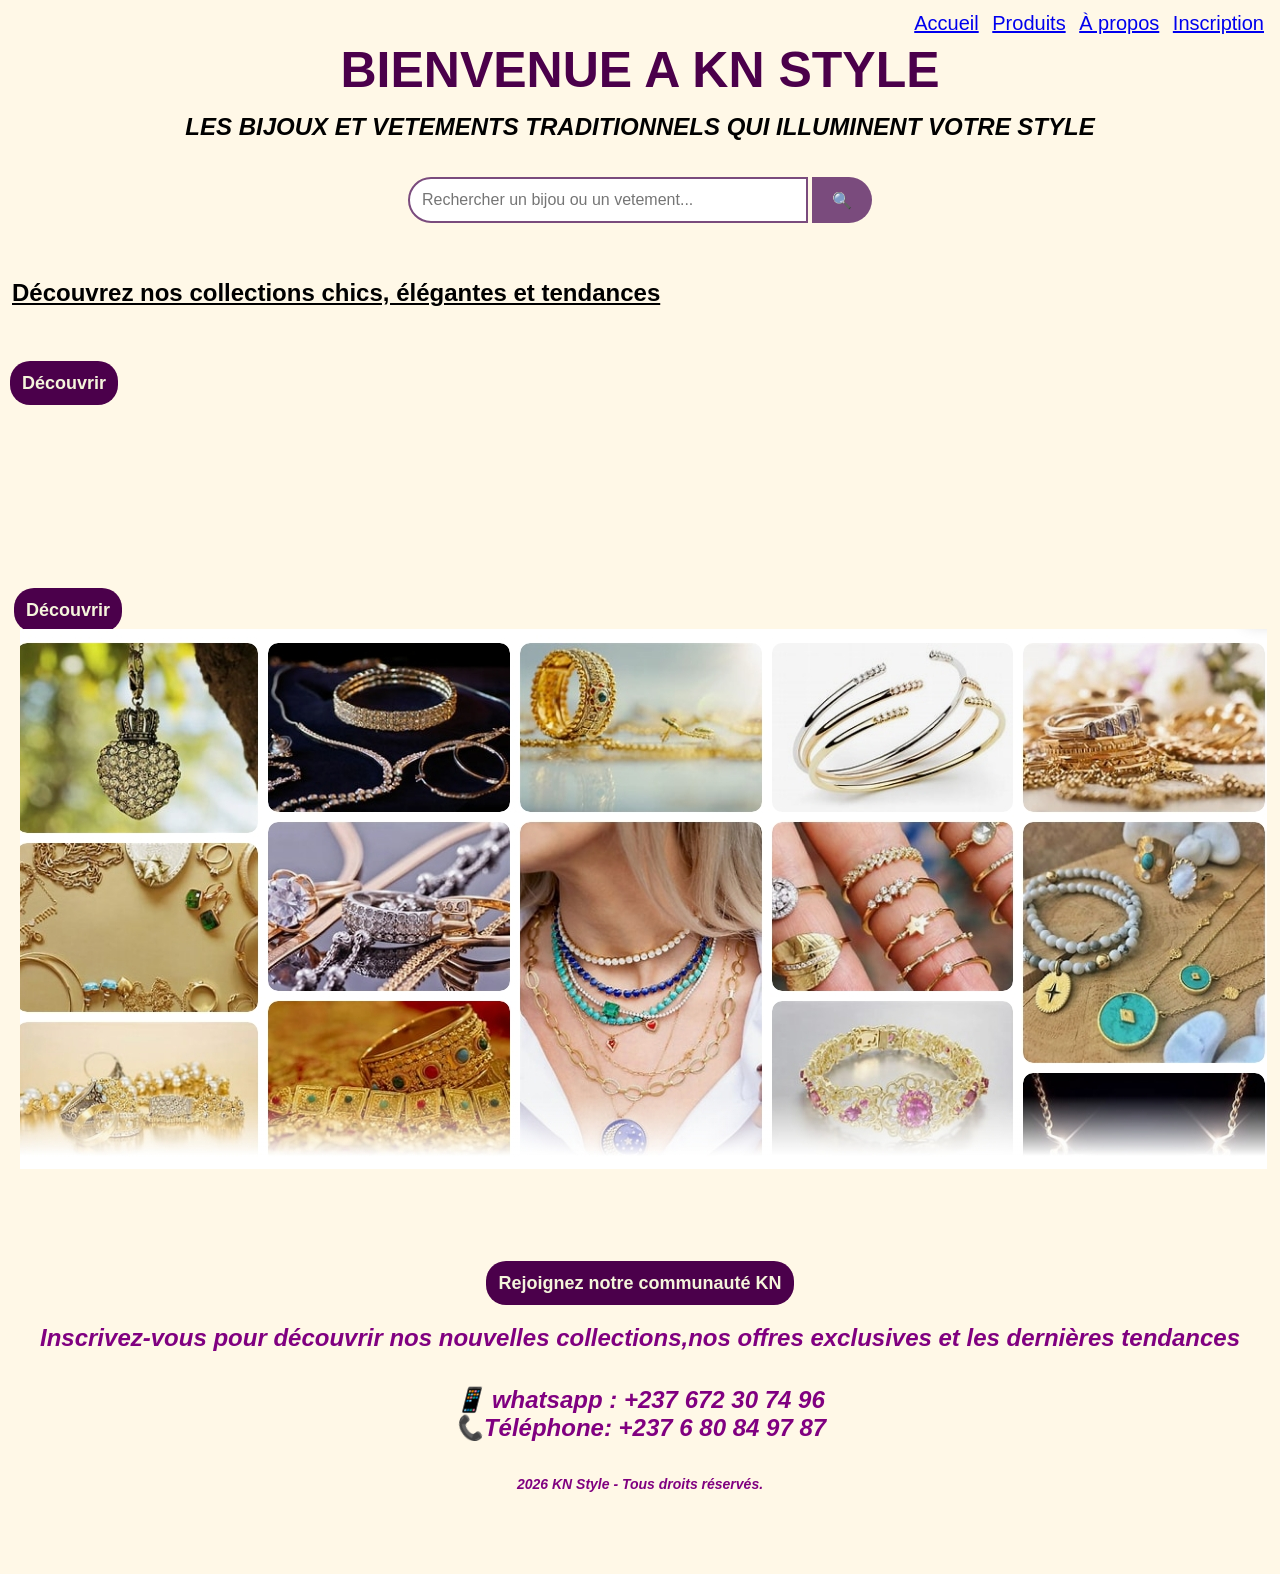
<file: index.html>
<!DOCTYPE html>
<html lang="en">
<head>
    <meta charset="UTF-8">
    <meta name="viewport" content="width=device-width, initial-scale=1.0">
    <title>Accueil</title>
    <link rel="stylesheet" href="accueil.css">
</head>
<body>
    <nav>
    <a href="index.html" class="active">Accueil</a>
    <a href="produit.html">Produits</a>
    <a href="apropos.html">À propos</a>
    <a href="inscription.html">Inscription</a>
</nav>
   <h1> BIENVENUE A KN STYLE </h1> 
   <p> LES BIJOUX ET VETEMENTS TRADITIONNELS QUI ILLUMINENT VOTRE STYLE</p>
     
   <div class="recherche">
    <input type="text" id="searchInput" placeholder="Rechercher un bijou ou un vetement...">
    <button onclick="rechercher()">🔍</button>
   </div>
   <u>
    <h2> Découvrez nos collections chics, élégantes et tendances</h2>
   </u>
   
   <p></p>
   
  
 <a href="vetement.html" class="bouton"> Découvrir</a>
   <div class="video">
    <video autoplay muted loop width="400">
        
    <source src="images/video traditionnelle.MP4" type="video/MP4">
</video>

 <video autoplay muted loop width="400">
        
    <source src="images/video traditionnelle 2.MP4" type="video/MP4">
    </video>

    <video autoplay muted loop width="400">
        
    <source src="images/video traditionnelle.MP4" type="video/MP4">
</video>
   </div>

   <section class="hero">
      <a href="produit.html" class="bouton"> Découvrir</a>
   <div class="vetement"> 
   <img src="images/Capture d’écran_2-6-2026_9386_www.bing.com.jpeg" alt="bijoux">
   </div>
   </section>
  
   <footer>
    <a href="inscription.html" class="bouton"> 
     Rejoignez notre communauté KN</a>
     <br>
     <br>
    <P> Inscrivez-vous pour découvrir nos nouvelles collections,nos offres exclusives et les dernières tendances</P>
   <p class="contact">
   📱 whatsapp : +237 672 30 74 96 <br>
    📞Téléphone: +237 6 80 84 97 87
   </p>
   <p class="copyright">
    2026 KN Style - Tous droits réservés. 

   </p>
</footer>

<script>
function rechercher() {
    let recherche = document.getElementById("searchInput").value;

    window.location.href = "produit.html?search=" + encodeURIComponent(recherche);

}
</script>


</body>
</html>
</file>
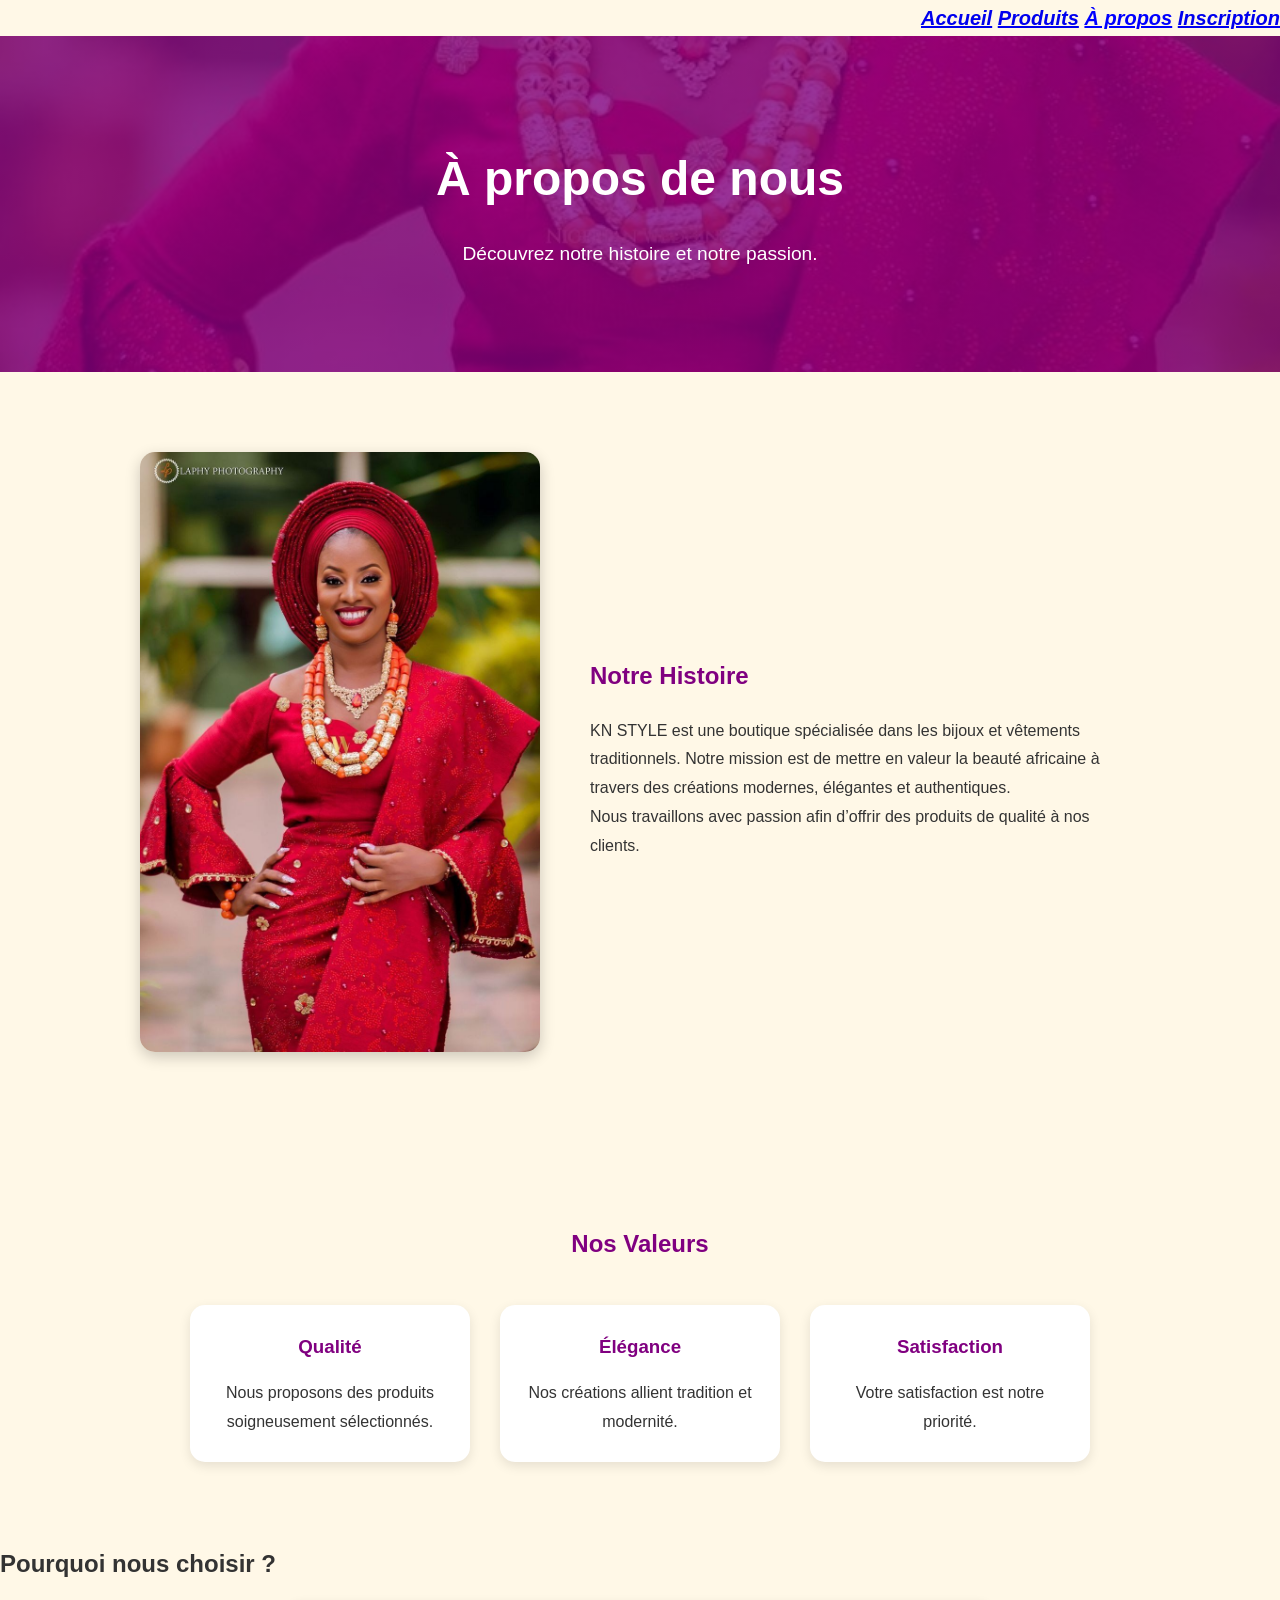
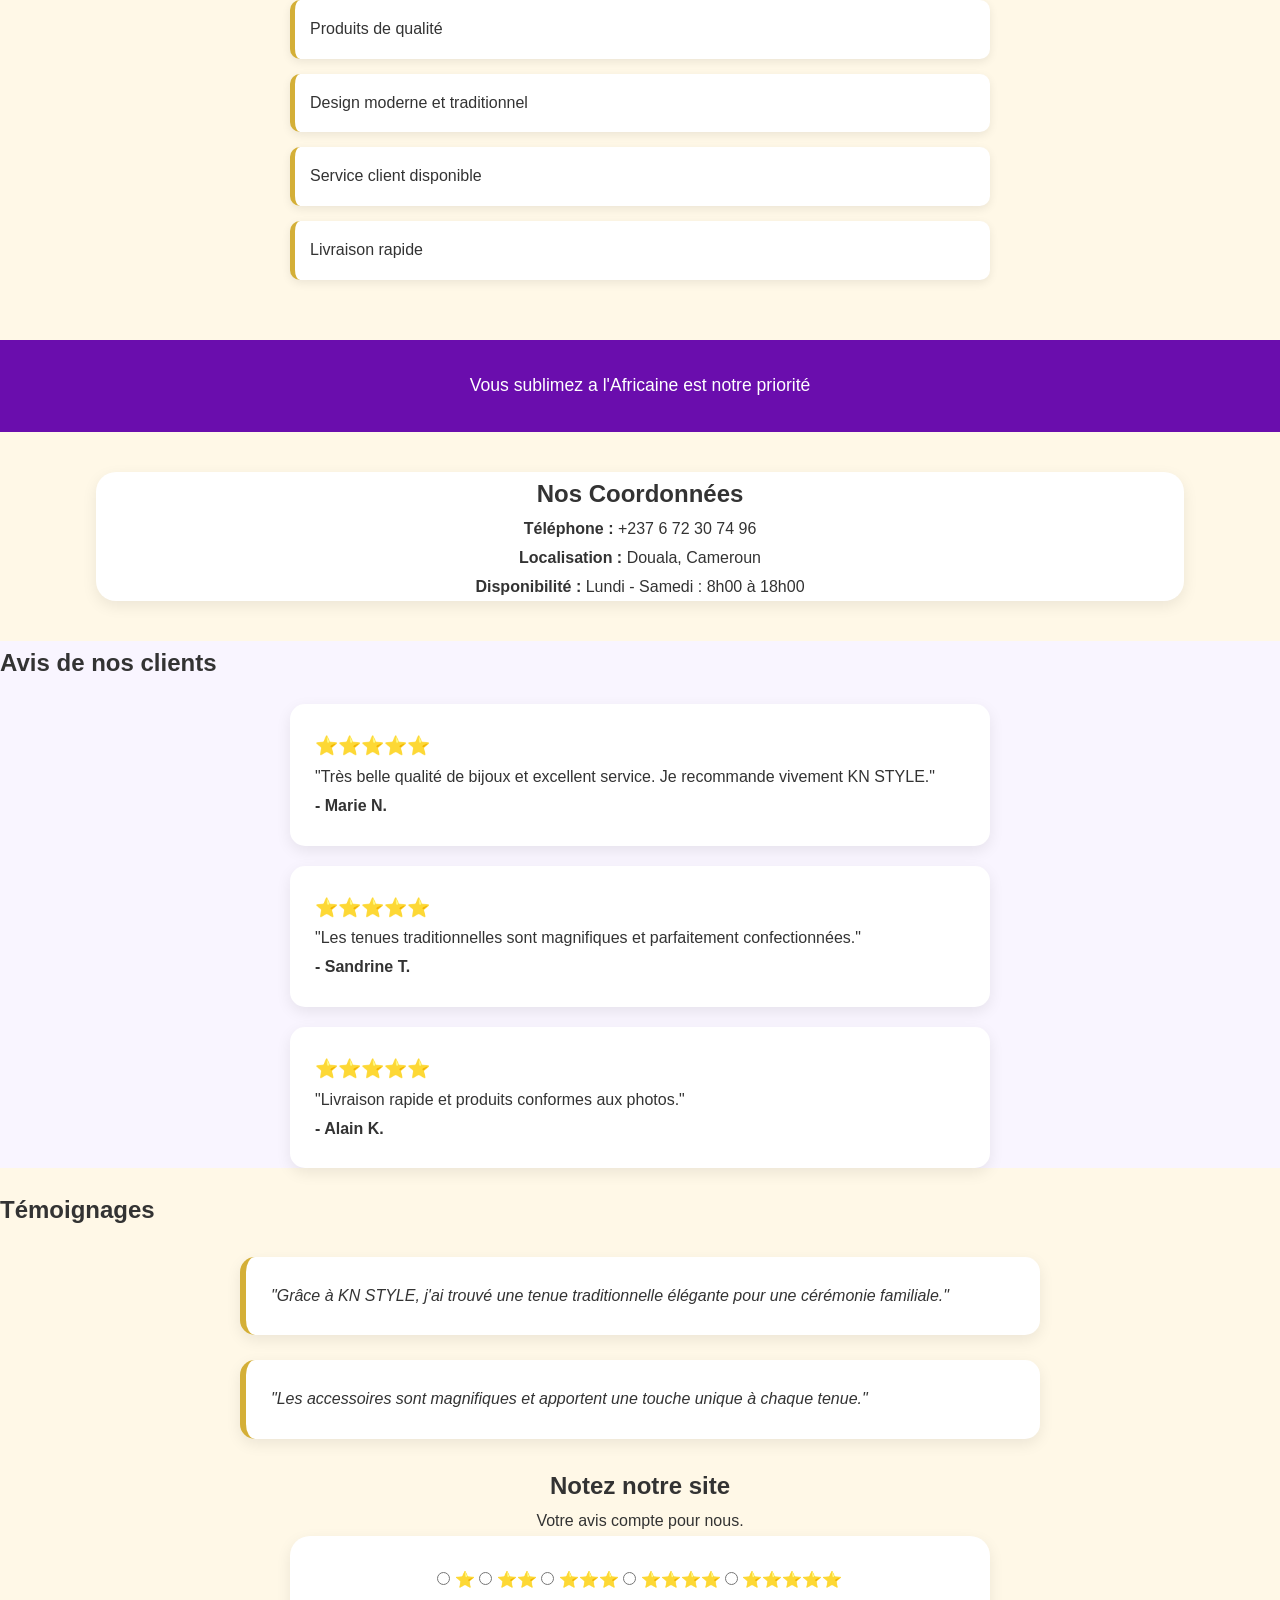
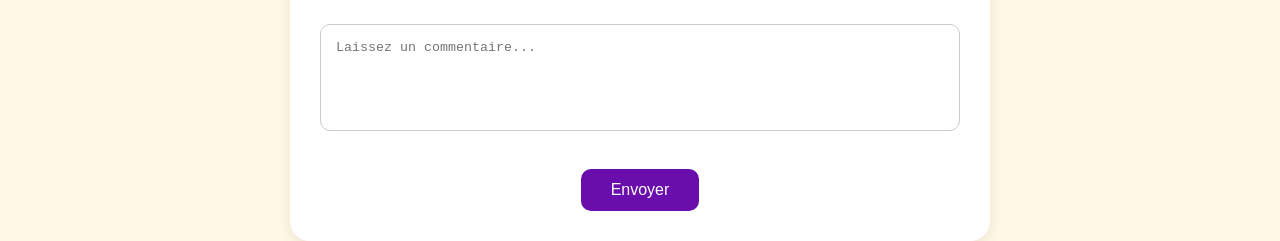
<file: apropos.html>
<!DOCTYPE html>
<html lang="fr">

<head>

    <meta charset="UTF-8">

    <meta name="viewport" content="width=device-width, initial-scale=1.0">

    <title>À propos</title>

    <link rel="stylesheet" href="essaiapropos.css">

</head>

<body>

    <!-- MENU -->

    <nav>

        <div>

            <a href="index.html">Accueil</a>

            <a href="produit.html">Produits</a>

            <a href="apropos.html" class="active">À propos</a>

            <a href="inscription.html">Inscription</a>

        </div>

    </nav>

    <!-- TITRE -->

    <section class="titre-apropos">

        <h1>À propos de nous</h1>

        <p>
            Découvrez notre histoire et notre passion.
        </p>

    </section>

    <!-- SECTION HISTOIRE -->

    <section class="histoire">

        

        <div class="image-histoire">

            <img
                src="images/vetement6.jpg"
                alt="Boutique">

        </div>

        <div class="texte-histoire">

            <h2>Notre Histoire</h2>

            <p>

                KN STYLE est une boutique spécialisée
                dans les bijoux et vêtements traditionnels.

                Notre mission est de mettre en valeur
                la beauté africaine à travers des créations
                modernes, élégantes et authentiques.

            </p>

            <p>

                Nous travaillons avec passion afin
                d’offrir des produits de qualité à nos clients.

            </p>

        </div>

    

    </section>

    <!-- VALEURS -->

    <section class="valeurs">

        <h2>Nos Valeurs</h2>

        <div class="boites-valeurs">

            <div class="valeur">

                <h3>Qualité</h3>

                <p>
                    Nous proposons des produits soigneusement sélectionnés.
                </p>

            </div>

            <div class="valeur">

                <h3>Élégance</h3>

                <p>
                    Nos créations allient tradition et modernité.
                </p>

            </div>

            <div class="valeur">

                <h3>Satisfaction</h3>

                <p>
                    Votre satisfaction est notre priorité.
                </p>

            </div>

        </div>

    </section>

    <!-- POURQUOI NOUS CHOISIR -->

    <section class="choix">

        <h2>Pourquoi nous choisir ?</h2>

        <ul>

            <li>Produits de qualité</li>

            <li>Design moderne et traditionnel</li>

            <li>Service client disponible</li>

            <li>Livraison rapide</li>

        </ul>

    </section>

    <!-- FOOTER -->

    <footer>

        <p>
            Vous sublimez a l'Africaine est notre priorité
        </p>

    </footer>

    <!-- INFORMATIONS DE CONTACT -->

<section class="contact">

    <h2>Nos Coordonnées</h2>

    <p><strong>Téléphone :</strong> +237 6 72 30 74 96 </p>

    <p><strong>Localisation :</strong> Douala, Cameroun</p>

    <p><strong>Disponibilité :</strong> Lundi - Samedi : 8h00 à 18h00</p>

</section>

<!-- AVIS CLIENTS -->

<section class="avis">

    <h2>Avis de nos clients</h2>

    <div class="avis-client">

        <h3>⭐⭐⭐⭐⭐</h3>

        <p>
            "Très belle qualité de bijoux et excellent service. Je recommande vivement KN STYLE."
        </p>

        <strong>- Marie N.</strong>

    </div>

    <div class="avis-client">

        <h3>⭐⭐⭐⭐⭐</h3>

        <p>
            "Les tenues traditionnelles sont magnifiques et parfaitement confectionnées."
        </p>

        <strong>- Sandrine T.</strong>

    </div>

    <div class="avis-client">

        <h3>⭐⭐⭐⭐⭐</h3>

        <p>
            "Livraison rapide et produits conformes aux photos."
        </p>

        <strong>- Alain K.</strong>

    </div>

</section>

<!-- TEMOIGNAGES -->

<section class="temoignages">

    <h2>Témoignages</h2>

    <blockquote>
        "Grâce à KN STYLE, j'ai trouvé une tenue traditionnelle élégante pour une cérémonie familiale."
    </blockquote>

    <blockquote>
        "Les accessoires sont magnifiques et apportent une touche unique à chaque tenue."
    </blockquote>

</section>

<!-- NOTATION DU SITE -->

<section class="notation">

    <h2>Notez notre site</h2>

    <p>Votre avis compte pour nous.</p>

    <form>

        <label>
            <input type="radio" name="note"> ⭐
        </label>

        <label>
            <input type="radio" name="note"> ⭐⭐
        </label>

        <label>
            <input type="radio" name="note"> ⭐⭐⭐
        </label>

        <label>
            <input type="radio" name="note"> ⭐⭐⭐⭐
        </label>

        <label>
            <input type="radio" name="note"> ⭐⭐⭐⭐⭐
        </label>

        <br><br>

        <textarea placeholder="Laissez un commentaire..." rows="5" cols="40"></textarea>

        <br><br>

        <button type="submit">Envoyer</button>

    </form>

</section>

</body>
</html>
</file>
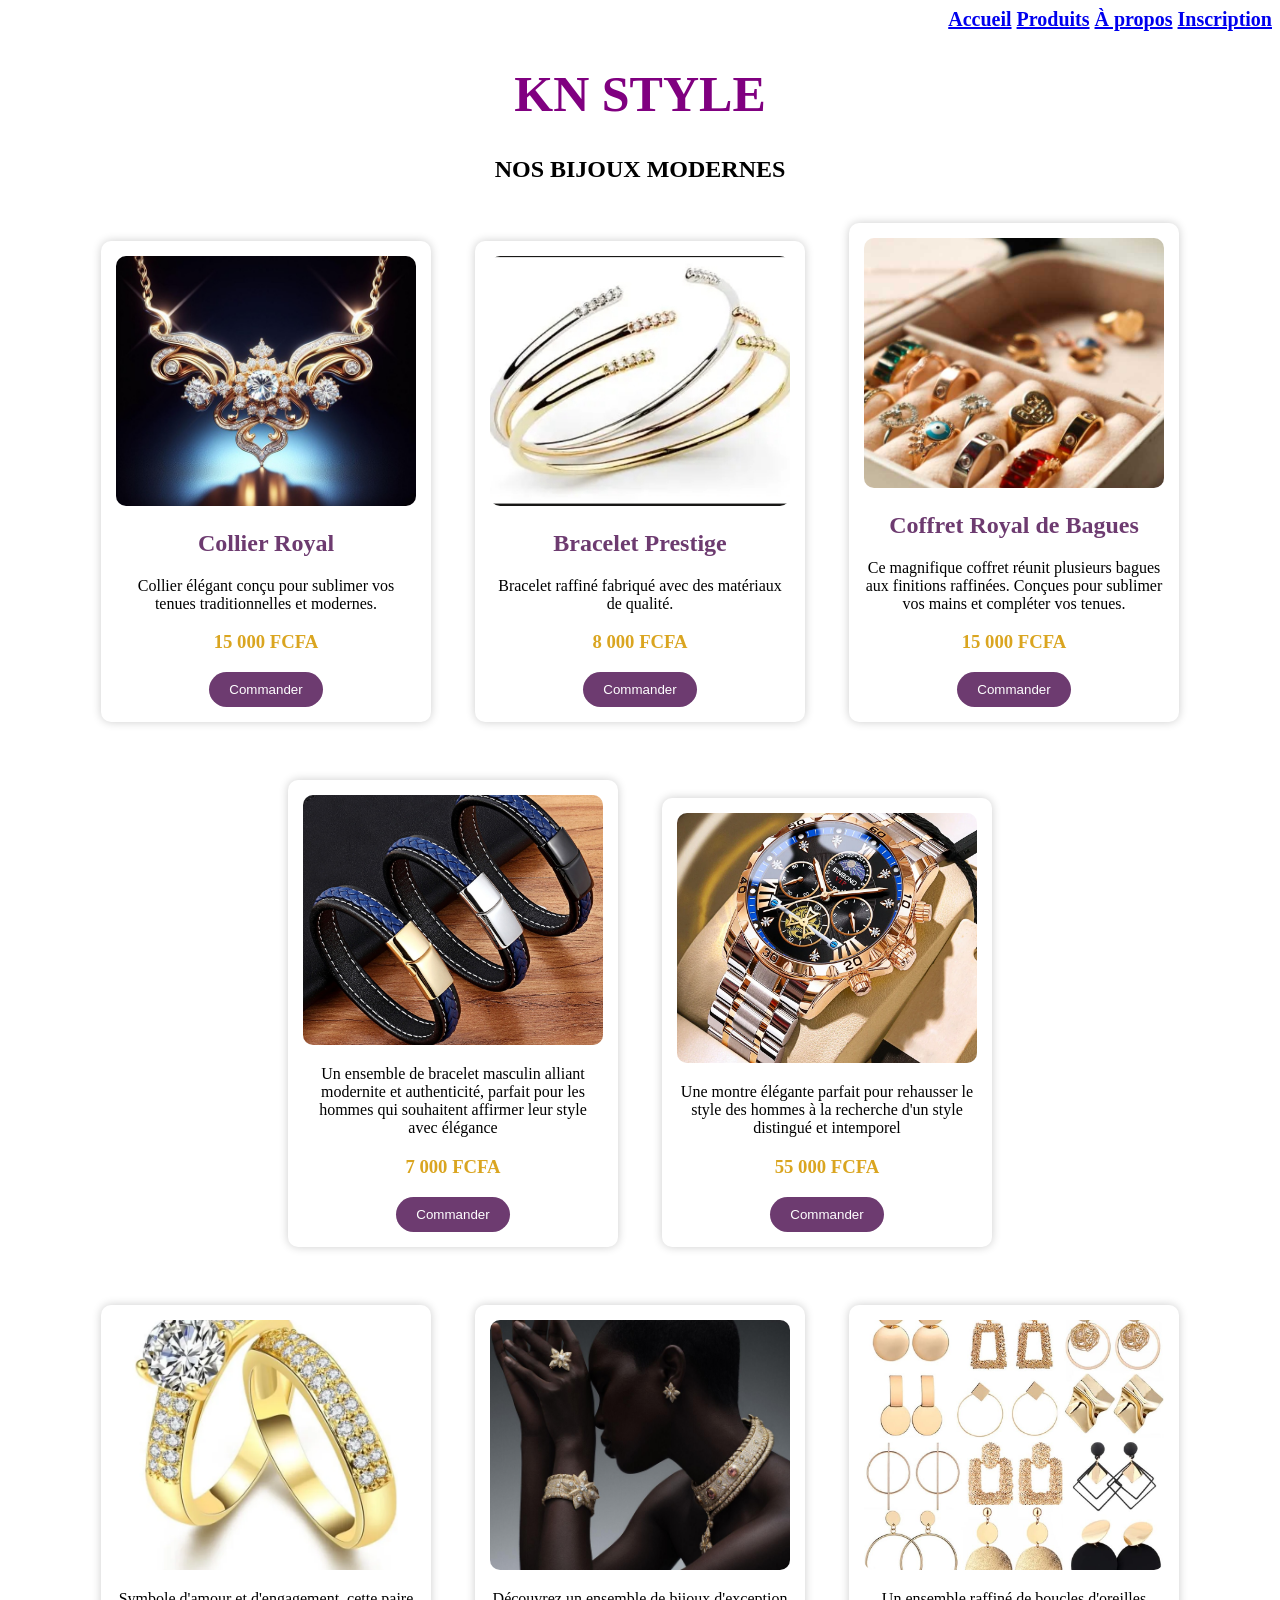
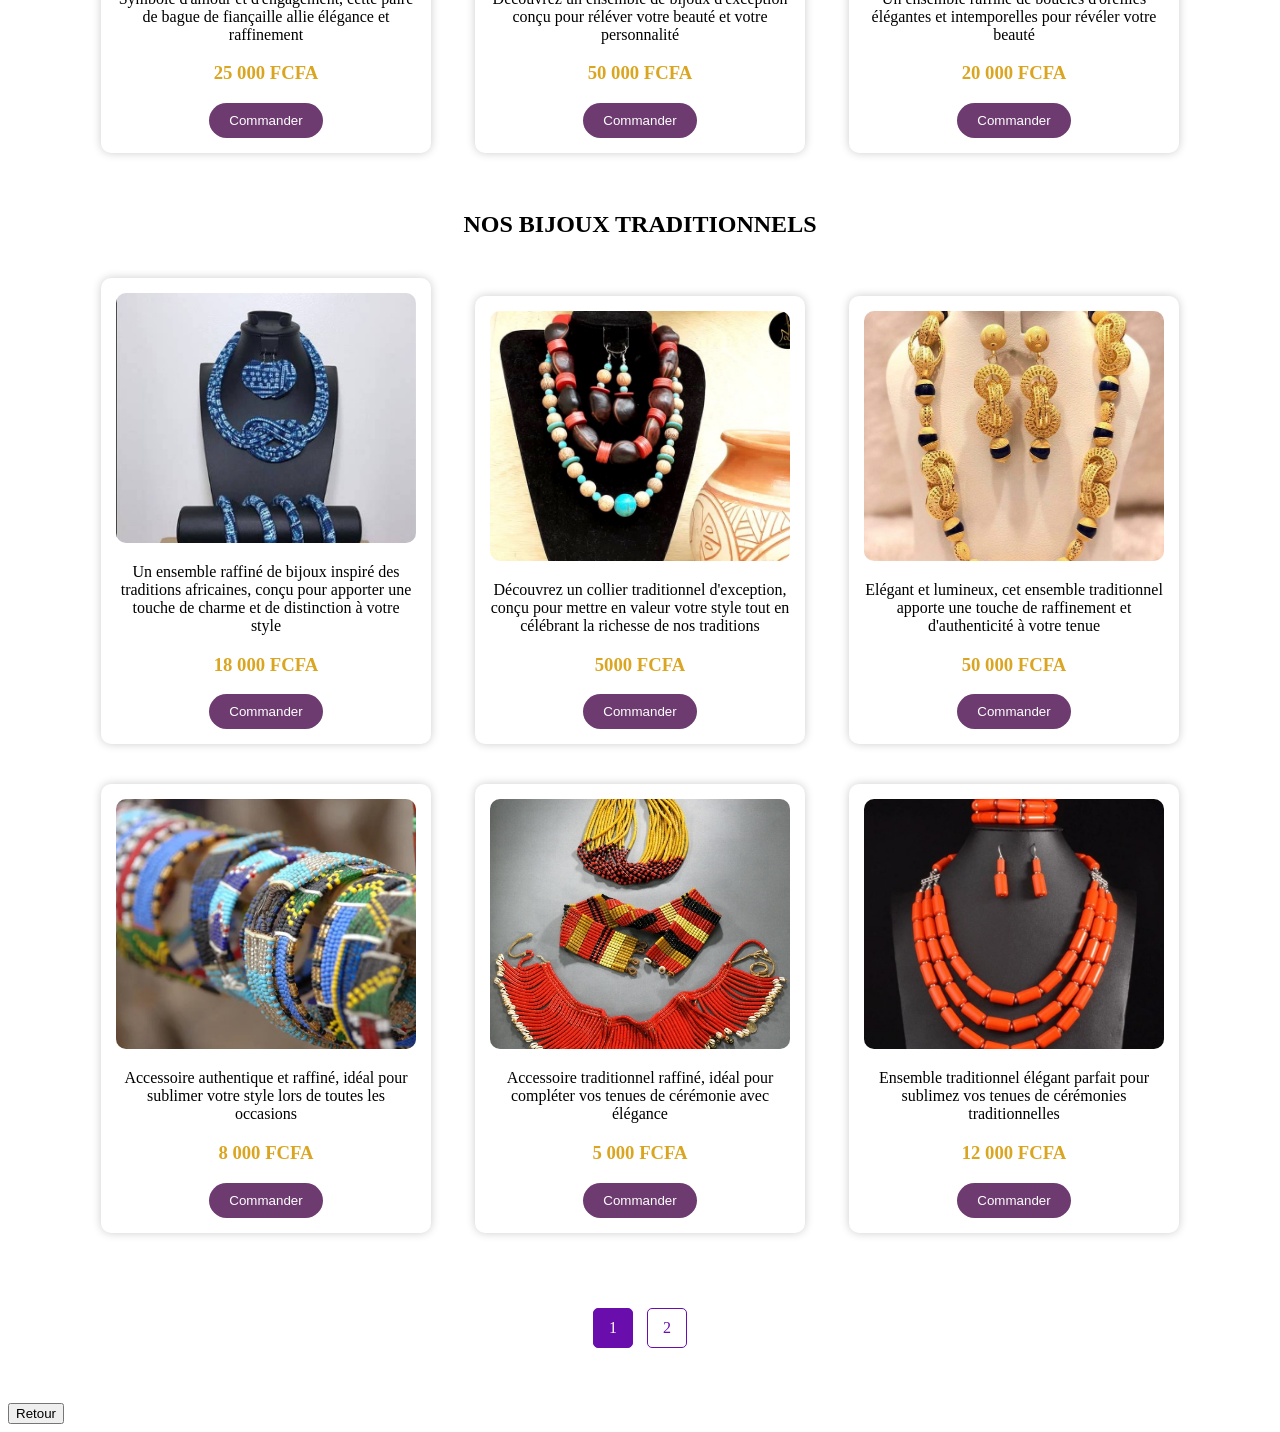
<file: produit.html>
<!DOCTYPE html>
<html lang="en">
<head>
    <meta charset="UTF-8">
    <meta name="viewport" content="width=device-width, initial-scale=1.0">
    <title> BIJOUX</title>
    <link rel="stylesheet" href="produit.css">
</head>
<body>

    <nav>
 <div>

            <a href="index.html">Accueil</a>

            <a href="produit.html" class="active">Produits</a>

            <a href="apropos.html">À propos</a>

            <a href="inscription.html">Inscription</a>

        </div>
    </nav>
    

    <h1> KN STYLE</h1>

    

   <section class="catalogue">

    <h2>NOS BIJOUX MODERNES</h2>

    <div class="produit">

        <img src="images/bijou2.jpg" alt="Collier traditionnel">

        <h2>Collier Royal</h2>

        <p>
            Collier élégant conçu pour sublimer vos tenues
            traditionnelles et modernes.
        </p>

        <h3>15 000 FCFA</h3>
<a href="https://wa.me/237672307496?text=Bonjour%20je%20veux%20commander%20le%20Collier%20Royal" target="_blank">
    <button>Commander</button>
</a>
        

    </div>

    <div class="produit">

        <img src="images/bijou3.jpeg" alt="Bracelet">

        <h2>Bracelet Prestige</h2>

        <p>
            Bracelet raffiné fabriqué avec des matériaux de qualité.
        </p>

        <h3>8 000 FCFA</h3>

     <a href="https://wa.me/237672307496?text=Bonjour%2C%20je%20veux%20un%20article%20chez%20KN%20STYLE" target="_blank">
    <button>Commander</button>
</a>
    </div>

    <div class="produit">
        <img src="images/boite bague.jpg" alt="boite bague">
        <h2>Coffret Royal de Bagues</h2>

<p>
    Ce magnifique coffret réunit plusieurs bagues aux finitions
    raffinées. Conçues pour sublimer vos mains et compléter vos tenues. 
</p>

<h3>15 000 FCFA</h3>
 <a href="https://wa.me/237672307496?text=Bonjour%2C%20je%20veux%20un%20article%20chez%20KN%20STYLE" target="_blank">
    <button>Commander</button>
</a>



    </div>
    <br>
    <br>

     <div class="produit">
        <img src="images/bracelet-homme-bleu.jpg" alt="bracelet royal">
        <p>Un ensemble de bracelet masculin alliant modernite et authenticité, parfait pour les hommes qui souhaitent affirmer leur style avec élégance</p>

        <h3> 7 000 FCFA</h3>
        <button>Commander</button>

    </div>

    <div class="produit">
        <img src="images/main-image-9_1.webp" alt="Montre homme">
        <p>Une montre élégante parfait pour rehausser le style des hommes à la recherche d'un style distingué et intemporel </p>
        <h3>55 000 FCFA</h3>
        <button>Commander</button>

    </div>
    <br>
    <br>

    <div class="produit">
        <img src="images/bague fiancialle" alt="bagues fiancialles">
        <p> Symbole d'amour et d'engagement, cette paire de bague de fiançaille allie élégance et raffinement</p>
        <h3>25 000 FCFA</h3>

          <a href="https://wa.me/237672307496?text=Bonjour%2C%20je%20veux%20un%20article%20chez%20KN%20STYLE" target="_blank">
    <button>Commander</button>
</a>
    </div>

    <div class="produit">
        <img src="images/bijou4.jpg" alt="ensemble bijou">
        <p> Découvrez un ensemble de bijoux d'exception conçu pour réléver votre beauté et votre personnalité</p>
        <h3>50 000 FCFA</h3>

         <a href="https://wa.me/237672307496?text=Bonjour%2C%20je%20veux%20un%20article%20chez%20KN%20STYLE" target="_blank">
    <button>Commander</button>
</a>
    </div>

<div class="produit">
  <img src="images/boucles.jpg" alt="boucles">
  <p> Un ensemble raffiné de boucles d'oreilles élégantes et intemporelles pour révéler votre beauté</p>
  <h3> 20 000 FCFA</h3>

      <a href="https://wa.me/237672307496?text=Bonjour%2C%20je%20veux%20un%20article%20chez%20KN%20STYLE" target="_blank">
    <button>Commander</button>
</a>
</a>
</div>
<br>
<br>

<h2>NOS BIJOUX TRADITIONNELS</h2>

<div class="produit"> 
    <img src="images/bijou bamileke.jpeg" alt="bijoux">
    <p> Un ensemble raffiné de bijoux inspiré des traditions africaines, conçu pour apporter une touche de charme et de distinction à votre style</p>
    <h3>18 000 FCFA</h3>
       <a href="https://wa.me/237672307496?text=Bonjour%2C%20je%20veux%20un%20article%20chez%20KN%20STYLE" target="_blank">
    <button>Commander</button>
</a>
</a>
</div>

<div class="produit">
    <img src="images/collier traditionnel1.jpg" alt="bijoux">
    <p> Découvrez un collier traditionnel d'exception, conçu pour mettre en valeur votre style tout en célébrant la richesse de nos traditions</p>
    <h3> 5000 FCFA</h3>
        <a href="https://wa.me/237672307496?text=Bonjour%2C%20je%20veux%20un%20article%20chez%20KN%20STYLE" target="_blank">
    <button>Commander</button>
</a>
</a>
</div>

<div class="produit">
            <img src="images/collier jaune traditionnelle.jpg" alt="bijoux">
            <p> Elégant et lumineux, cet ensemble traditionnel apporte une touche de raffinement et d'authenticité à votre tenue</p>
          <h3> 50 000 FCFA</h3>
             <a href="https://wa.me/237672307496?text=Bonjour%2C%20je%20veux%20un%20article%20chez%20KN%20STYLE" target="_blank">
    <button>Commander</button>
</a>
        </div>
        <br>

        <div class="produit">
            <img src="images/bracelet traditionnel.jpg" alt="bijoux">
            <p> Accessoire authentique et raffiné, idéal pour sublimer votre style lors de toutes les occasions</p>
            <h3>8 000 FCFA</h3>
               <a href="https://wa.me/237672307496?text=Bonjour%2C%20je%20veux%20un%20article%20chez%20KN%20STYLE" target="_blank">
    <button>Commander</button>
</a>
        </div>

        <div class="produit">
            <img src="images/accessoire traditionnel.jpg" alt="bijoux">
            <p> Accessoire traditionnel raffiné, idéal pour compléter vos tenues de cérémonie avec élégance</p>
            <h3> 5 000 FCFA</h3>
               <a href="https://wa.me/237672307496?text=Bonjour%2C%20je%20veux%20un%20article%20chez%20KN%20STYLE" target="_blank">
    <button>Commander</button>
</a>
        </div>
        <div class="produit">
            <img src="images/collier orange.jpg" alt="bijoux">
            <p> Ensemble traditionnel élégant parfait pour sublimez vos tenues de cérémonies traditionnelles</p>
            <h3> 12 000 FCFA</h3>
               <a href="https://wa.me/237672307496?text=Bonjour%2C%20je%20veux%20un%20article%20chez%20KN%20STYLE" target="_blank">
    <button>Commander</button>
</a>
</a>

        </div>
   
</section>

<div class="pagination">

    <a href="produit.html" class="active">1</a>
    <a href="vetement.html">2</a>

</div>

<button onclick="history.back()">
     Retour
</button>
<script>
const params = new URLSearchParams(window.location.search);
const recherche = params.get("search");

if (recherche) {
    const produits = document.querySelectorAll(".produit");

    produits.forEach(function(produit) {
        if (
            produit.textContent
            .toLowerCase()
            .includes(recherche.toLowerCase())
        ) {
            produit.style.display = "";
        } else {
            produit.style.display = "none";
        }
    });
}
</script>
</body>
</html>
</file>
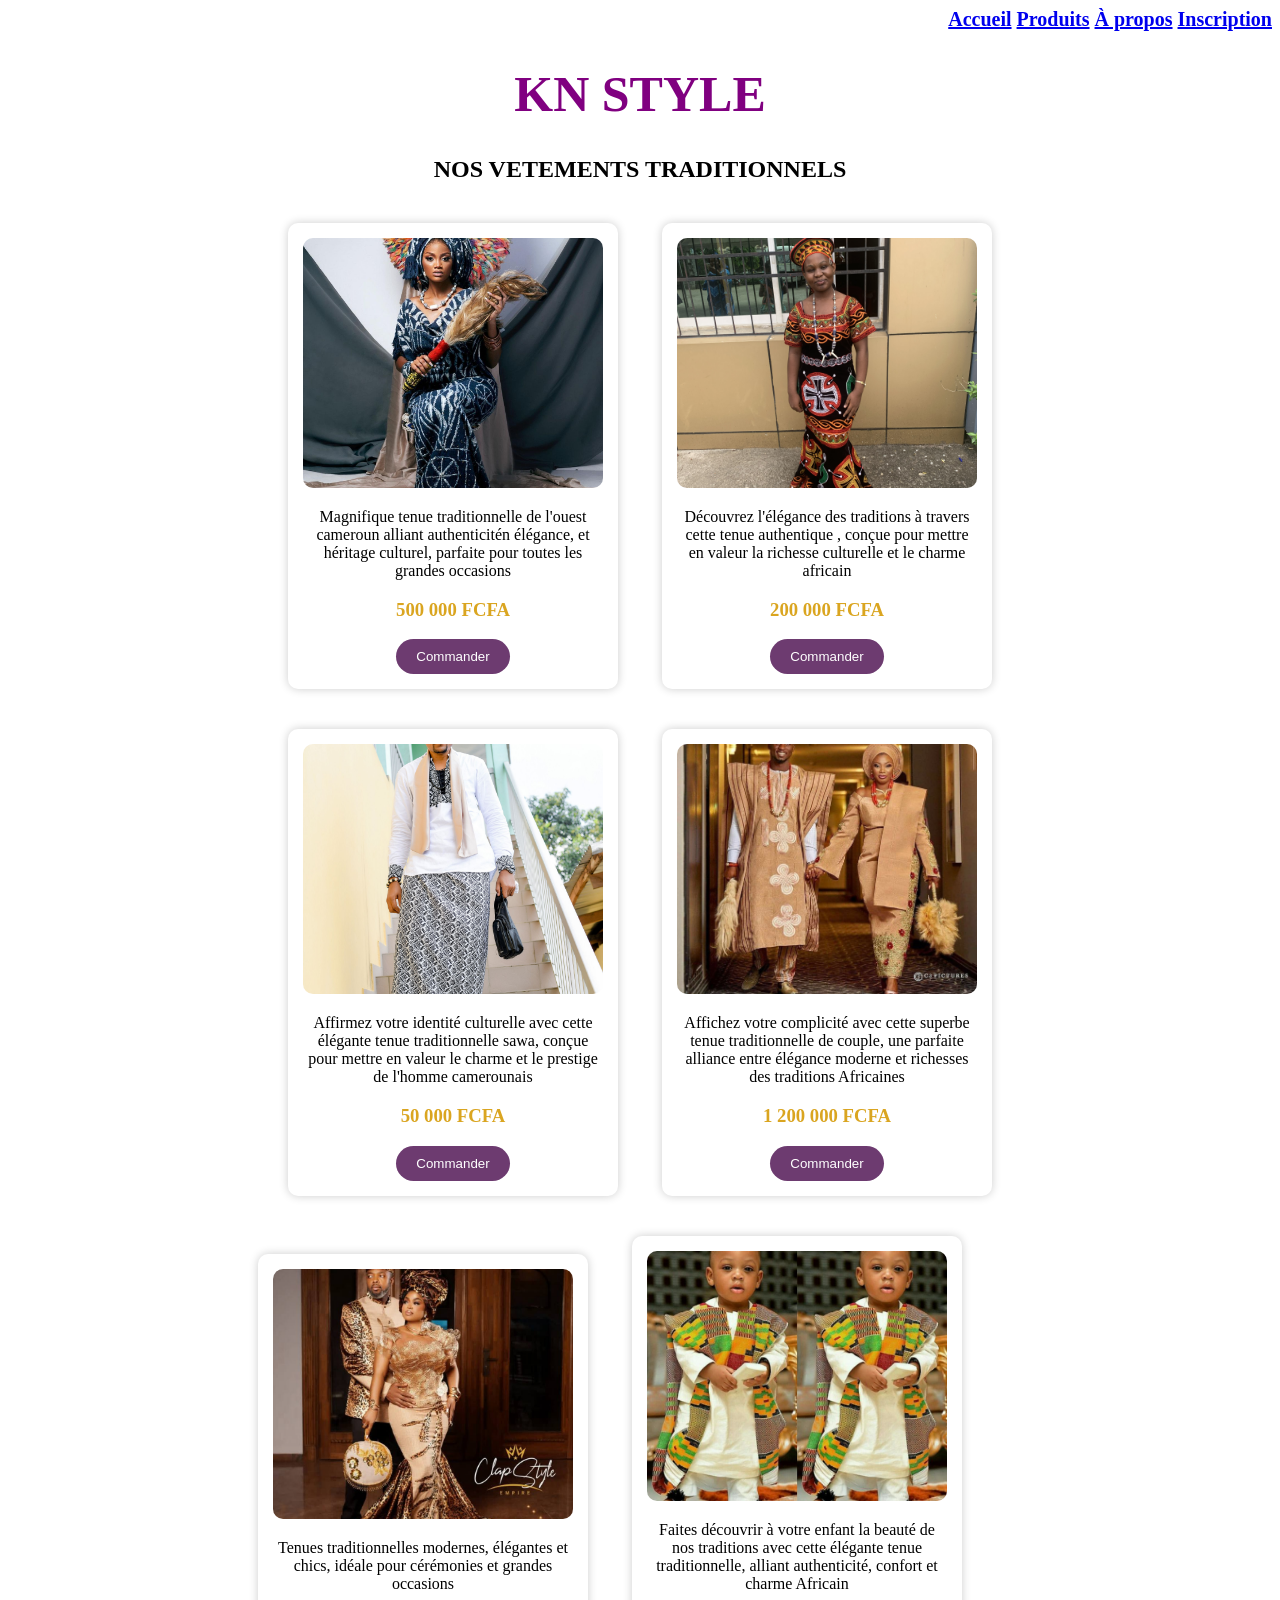
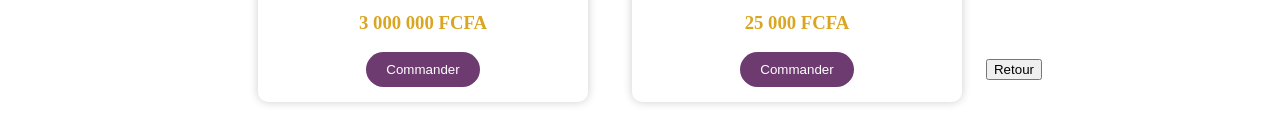
<file: vetement.html>
<!DOCTYPE html>
<html lang="en">
<head>
    <meta charset="UTF-8">
    <meta name="viewport" content="width=device-width, initial-scale=1.0">
    <title> VETEMENT</title>
    <link rel="stylesheet" href="vetement.css">
</head>
<body>

    <nav>
 <div>

            <a href="index.html">Accueil</a>

            <a href="produit.html" class="active">Produits</a>

            <a href="apropos.html">À propos</a>

            <a href="inscription.html">Inscription</a>

        </div>
    </nav>
    

    <h1> KN STYLE</h1>

    

   <section class="catalogue">

    <h2>NOS VETEMENTS TRADITIONNELS</h2>

    <div class="produit">
        <img src="images/vetement4.jpg" alt="vetement">
        <p> Magnifique tenue traditionnelle de l'ouest cameroun alliant authenticitén élégance, et héritage culturel, parfaite pour toutes les grandes occasions</p>
        <h3> 500 000 FCFA</h3>
        <a href="https://wa.me/237672307496?text=Bonjour%2C%20je%20veux%20un%20article%20chez%20KN%20STYLE" target="_blank">
    <button>Commander</button>
</a>
        </div>

        <div class="produit">
        <img src="images/vetement8.jpg" alt="vetement">
        <p> Découvrez l'élégance des traditions à travers cette tenue authentique , conçue pour mettre en valeur la richesse culturelle et le charme africain</p>
        <h3> 200 000 FCFA</h3>
        <a href="https://wa.me/237672307496?text=Bonjour%2C%20je%20veux%20un%20article%20chez%20KN%20STYLE" target="_blank">
    <button>Commander</button>
</a>    
        </div>
        
        <br>
        <div class="produit">
            <img src="images/vetement3.jpg" alt="vetement">
            <p> Affirmez votre identité culturelle avec cette élégante tenue traditionnelle sawa, conçue pour mettre en valeur le charme et le prestige de l'homme camerounais </p>

            <h3> 50 000 FCFA</h3>
        
<a href="https://wa.me/237672307496?text=Bonjour%2C%20je%20veux%20un%20article%20chez%20KN%20STYLE" target="_blank">
    <button>Commander</button>
</a>
        </div>

        <div class="produit">
     <img src="images/vetement5.jpg" alt="vetement">
     <p> Affichez votre complicité avec cette superbe tenue traditionnelle de couple, une parfaite alliance entre élégance moderne et richesses des traditions Africaines</p>
     <h3> 1 200 000 FCFA</h3>
      <a href="https://wa.me/237672307496?text=Bonjour%2C%20je%20veux%20un%20article%20chez%20KN%20STYLE" target="_blank">
    <button>Commander</button>
</a>
        </div>

        <br>

        <div class="produit">
            <img src="images/vetement traditionnel couple.jpg" alt="vetement">
            <p> Tenues traditionnelles modernes, élégantes et chics, idéale pour cérémonies et grandes occasions </p>
            <h3> 3 000 000 FCFA</h3>
             <a href="https://wa.me/237672307496?text=Bonjour%2C%20je%20veux%20un%20article%20chez%20KN%20STYLE" target="_blank">
    <button>Commander</button>
</a>

        </div>

        <div class="produit">
            <img src="images/vetement7.jpg" alt="vetement">
            <p> Faites découvrir à votre enfant la beauté de nos traditions avec cette élégante tenue traditionnelle, alliant authenticité, confort et charme Africain</p>
            <h3>25 000 FCFA</h3>
             <a href="https://wa.me/237672307496?text=Bonjour%2C%20je%20veux%20un%20article%20chez%20KN%20STYLE" target="_blank">
    <button>Commander</button>
</a>

        </div>

        <button onclick="history.back()">
     Retour
</button>

</div>
<script>

window.onload = function() {

    let recherche = localStorage.getItem("rechercheProduit");

    if(recherche) {

        recherche = recherche.toLowerCase();

        let vetements = document.querySelectorAll(".produit");

        vetements.forEach(function(vet) {

            let texte = vet.textContent.toLowerCase();

            if(texte.includes(recherche)) {
                vet.style.display = "block";
            } else {
                vet.style.display = "none";
            }

        });

        localStorage.removeItem("rechercheProduit");
    }
}

</script>
</body>
</html>
</file>
<file: accueil.css>
*{
    margin: 2px;;
    padding:2px;
    box-sizing:border-box;
}

body{
    font-family:'Franklin Gothic Medium', 'Arial Narrow', Arial, sans-serif;
    background-color: #fff8e7;
}

/* MENU */

nav{
    text-align: right;
    color: purple;
    font-size: 20px;
}

.navbar{
    background-color:purple;
    padding:1px 5%;
    display:flex;
    justify-content:space-between;
    align-items:center;
}

nav a{
    text-align: right;

}


.logo{
    color:#D4AF37;
    font-size:28px;
    font-weight:bold;
}

.menu{
    display:flex;
    list-style:none;
    gap:30px;
}

.menu a{
    color:white;
    text-decoration:none;
    font-weight:300;
    padding:3px 8px;
    border-radius:8px;
    transition:0.3s;
}

.menu a:hover{
    background-color:#D4AF37;
    color:purple;
}

.video{
    display: flex;
    gap: 80px;
    margin-right: 80px;
    width: 300px;
    height: auto;
}

 .recherche{
    display: flex;
    justify-content: center;
    margin: 30px  0;
 }

 .recherche input{
    width: 400px;
    padding: 12px;

    border: 2px solid #7a4b7d;

    border-radius: 30px 0 0 30px;

    font-size: 16px;

    outline: none;

}

.recherche button{

    padding: 12px 20px;

    border: none;

    background-color: #7a4b7d;

    color: white;

    border-radius: 0 30px 30px 0;

    cursor: pointer;

    font-size: 16px;

}

.recherche button:hover{

    background-color: #5d3560;
 }

h1{
    text-align: center;
    font-size: 50px;
    color: #4b004b;
}
p{
    text-align: center;
    font-size: 24px;
    font-style: italic;
    font-weight: bold;
    margin-top: 10px;
    margin-bottom: 30px;
}

u{
    margin-top: 30px;
}

.hero{
    margin-top: 40px;
}

/* bijou */
.bouton{
    background-color: #4b004b;
    padding: 12px;
    text-decoration: none;
    border: none;
    border-radius: 20px;
    font-size: 18px;
    font-weight: bold;
    color: beige;
    margin-bottom: 20px;

}
.bouton :hover{
     background-color:darkgoldenrod
}

.bijou{
    border-radius: 25px;
    margin-bottom: 20px;
}

footer{

    color: purple;
    text-align: center;
    padding: 40px  20px;
    margin-top: 50px;
}

footer a{
    margin-bottom: 20px;
}

.Contact{
    margin-top: 25px;
    font-weight: bold;
}

.copyright{
    margin-top: 15px;
     font-size: 14px;
}
</file>
<file: essaiapropos.css>
/* STYLE GENERAL */

*{
    margin:0;
    padding:0;
    box-sizing:border-box;
}

body{
    font-family:Arial, sans-serif;
    background:#FFF8E7;
    color:#333;
    line-height:1.8;
}

/* MENU */

nav{
    text-align: right;
    color: purple;
    font-size: 20px;
}

nav a{
    text-align: right;
    font-style: italic;
    font-weight: bold;
}

nav a.active{
     color: blue;
    font-weight: bold;
}
   

/* TITRE */

.titre-apropos{
    text-align:center;
    padding:100px 20px;
    background:linear-gradient(rgba(128,0,128,0.8),
    rgba(128,0,128,0.8)),
    url("images/vetement6.jpg");
    background-size:cover;
    background-position:center;
    color:white;
}

.titre-apropos h1{
    font-size:3rem;
    margin-bottom:15px;
}

.titre-apropos p{
    font-size:1.2rem;
}

/* HISTOIRE */

.histoire{
    display:flex;
    align-items:center;
    justify-content:center;
    gap:50px;
    padding:80px 10%;
    flex-wrap:wrap;
}

.image-histoire img{
    width:400px;
    border-radius:15px;
    box-shadow:0 5px 15px rgba(0,0,0,0.2);
}

.texte-histoire{
    max-width:550px;
}

.texte-histoire h2{
    color:purple;
    margin-bottom:20px;
}

/* VALEURS */

.valeurs{
    text-align:center;
    padding:80px 10%;
}

.valeurs h2{
    color:purple;
    margin-bottom:40px;
}

.boites-valeurs{
    display:flex;
    justify-content:center;
    gap:30px;
    flex-wrap:wrap;
}

.valeur{
    background:white;
    width:280px;
    padding:25px;
    border-radius:15px;
    box-shadow:0 4px 12px rgba(0,0,0,0.1);
}

.valeur h3{
    color:purple;
    margin-bottom:15px;
}




/* POURQUOI NOUS CHOISIR */

.choix ul{
    list-style:none;
    max-width:700px;
    margin:auto;
}

.choix li{
    background:white;
    margin:15px 0;
    padding:15px;
    border-left:5px solid #D4AF37;
    border-radius:10px;
    box-shadow:0 3px 10px rgba(0,0,0,0.08);
}

/* MISSION */

.mission{
    background:white;
    border-radius:20px;
    width:85%;
    margin:auto;
    text-align:center;
    box-shadow:0 5px 15px rgba(0,0,0,0.08);
}

/* VIDEO */

.video-presentation{
    text-align:center;
}

.video-presentation video{
    width:100%;
    max-width:800px;
    border-radius:20px;
    box-shadow:0 8px 25px rgba(0,0,0,0.15);
}

/* CONTACT */

.contact{
    text-align:center;
    background:white;
    border-radius:20px;
    margin:40px auto;
    width:85%;
    box-shadow:0 5px 15px rgba(0,0,0,0.08);
}

/* AVIS CLIENTS */

.avis{
    background:#F9F5FF;
}

.avis-client{
    background:white;
    max-width:700px;
    margin:20px auto;
    padding:25px;
    border-radius:15px;
    box-shadow:0 5px 15px rgba(0,0,0,0.08);
}

/* TEMOIGNAGES */

.temoignages blockquote{
    background:white;
    max-width:800px;
    margin:25px auto;
    padding:25px;
    border-left:6px solid #D4AF37;
    border-radius:15px;
    font-style:italic;
    box-shadow:0 5px 15px rgba(0,0,0,0.08);
}

/* NOTATION */

.notation{
    text-align:center;
}

.notation form{
    background:white;
    max-width:700px;
    margin:auto;
    padding:30px;
    border-radius:20px;
    box-shadow:0 5px 15px rgba(0,0,0,0.08);
}

.notation textarea{
    width:100%;
    padding:15px;
    border:1px solid #ccc;
    border-radius:10px;
    resize:none;
}

.notation button{
    background:#6A0DAD;
    color:white;
    border:none;
    padding:12px 30px;
    border-radius:10px;
    font-size:16px;
    cursor:pointer;
    transition:0.3s;
}

.notation button:hover{
    background:#D4AF37;
}

/* FOOTER */

footer{
    background:#6A0DAD;
    color:white;
    text-align:center;
    padding:30px;
    margin-top:60px;
}

footer p{
    font-size:1.1rem;
}

/* RESPONSIVE */

@media(max-width:768px){

    nav div{
        flex-direction:column;
        gap:15px;
    }

    .titre-apropos h1{
        font-size:2.2rem;
    }

    section{
        padding:50px 5%;
    }
}
</file>
<file: produit.css>
nav{
    text-align: right;
    color: purple;
    font-size: 20px;
}

nav a{
    text-align: right;
    
    font-weight: bold;
}

 

nav a:hover{
    color:#FFD700;
}

h1{
    text-align: center;
    color: purple;
    font-size: 50px;
}
.catalogue{
    text-align: center;
    gap: 40px;
}

.produit{
    width: 300px;
    display: inline-block;
    margin: 20px;
    padding: 15px;
    border-radius: 10px;
    box-shadow: 0 0 10px rgba(0,0,0,0.2);
}

.produit img{
    width: 100%;
    height: 250px;
    object-fit: cover;
    border-radius: 10px;
}

.produit h2{
    color: #6d3b70;
}

.produit h3{
    color: goldenrod;
}

.produit button{
    background-color: #6d3b70;
    color: white;
    border: none;
    padding: 10px 20px;
    border-radius: 20px;
    cursor: pointer;
}

.produit :hover{
    transform: scale(1.05);
    transition: 0.4s;
}
.pagination{
    text-align:center;
    margin:50px 0;
}

.pagination a{
    display:inline-block;
    padding:10px 15px;
    margin:5px;
    text-decoration:none;
    border:1px solid #6A0DAD;
    color:#6A0DAD;
    border-radius:5px;
    transition:0.3s;
}

.pagination a:hover{
    background:#6A0DAD;
    color:white;
}

.pagination .active{
    background:#6A0DAD;
    color:white;
}

.btn-retour{
    padding: 10px 20px;
    background-color: purple;
    color: purple;
    border: none;
    border-radius: 5px;
    cursor: pointer;
    margin-bottom: 20px;
}

.btn-retour:hover{
    background-color: #6d3410;
}
</file>
<file: vetement.css>
nav{
    text-align: right;
    color: purple;
    font-size: 20px;
}

nav a{
    text-align: right;
    
    font-weight: bold;
}




h1{
    text-align: center;
    color: purple;
    font-size: 50px;
}
.catalogue{
    text-align: center;
    gap: 40px;
}

.produit{
    width: 300px;
    display: inline-block;
    margin: 20px;
    padding: 15px;
    border-radius: 10px;
    box-shadow: 0 0 10px rgba(0,0,0,0.2);
}

.produit img{
    width: 100%;
    height: 250px;
    object-fit: cover;
    border-radius: 10px;
}

.produit h2{
    color: #6d3b70;
}

.produit h3{
    color: goldenrod;
}

.produit button{
    background-color: #6d3b70;
    color: white;
    border: none;
    padding: 10px 20px;
    border-radius: 20px;
    cursor: pointer;
}

.produit :hover{
    transform: scale(1.05);
    transition: 0.4s;
}
.btn-retour{
    padding: 10px 20px;
    background-color: purple;
    color: purple;
    border: none;
    border-radius: 5px;
    cursor: pointer;
    margin-bottom: 20px;
}

.btn-retour:hover{
    background-color: purple;
}
</file>
